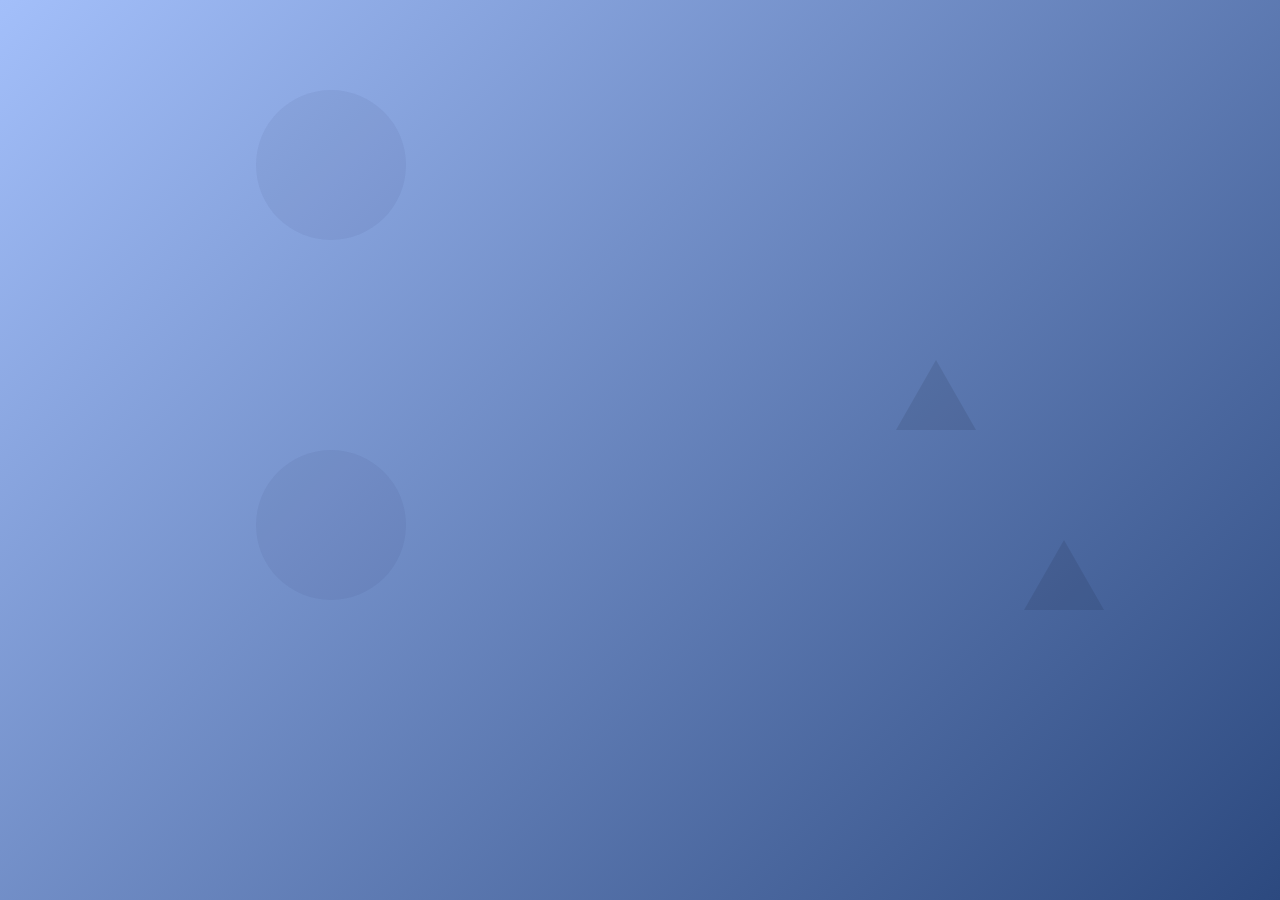
<file: css/simple-profile-extension.html>
<!DOCTYPE html>
<html>
  <head>
    <title>Joanarei's Profile</title>
    <link rel="stylesheet" href="styles.css">
  </head>
  <body>
    <div class="profile-card">
      <header class="profile-header">
        <h1 class="name">Joanarei</h1>
        <p class="title">Information and Technology Student</p>
      </header>
      
      <main class="profile-content">
        <section class="about-section">
          <h2>About Me</h2>
          <p>Hello there, I'm Jo. I love listening music, sunsets, and enjoying good food. I'm a risk-taker, always eager to try new things and embrace the adventures that life has to offer.</p>
        </section>
        
        <section class="skills-section">
          <h2>Skills & Interests</h2>
          <ul class="skills-list">
            <li class="skill-item">Editing</li>
            <li class="skill-item">Creativity</li>
            <li class="skill-item">Critical Thinking</li>
            <li class="skill-item">Photography</li>
          </ul>
        </section>
        
        <section class="contact-section">
          <h2>Let's Connect</h2>
          <div class="button-group">
            <button class="btn btn-primary">Contact Me</button>
            <button class="btn btn-outline">View Projects</button>
          </div>
        </section>
      </main>
    </div>
    <div class="circle-shape floating-shape" style="top:10%; left:20%; animation-delay:3s;"></div>
    <div class="circle-shape floating-shape" style="top:50%; left:20%; animation-delay:3s;"></div>
    <div class="triangle-shape floating-shape" style="top:40%; left:70%; animation-delay:3s;"></div>
    <div class="triangle-shape floating-shape" style="top:60%; left:80%; animation-delay:3s;"></div>
  </body>
</html>
</file>
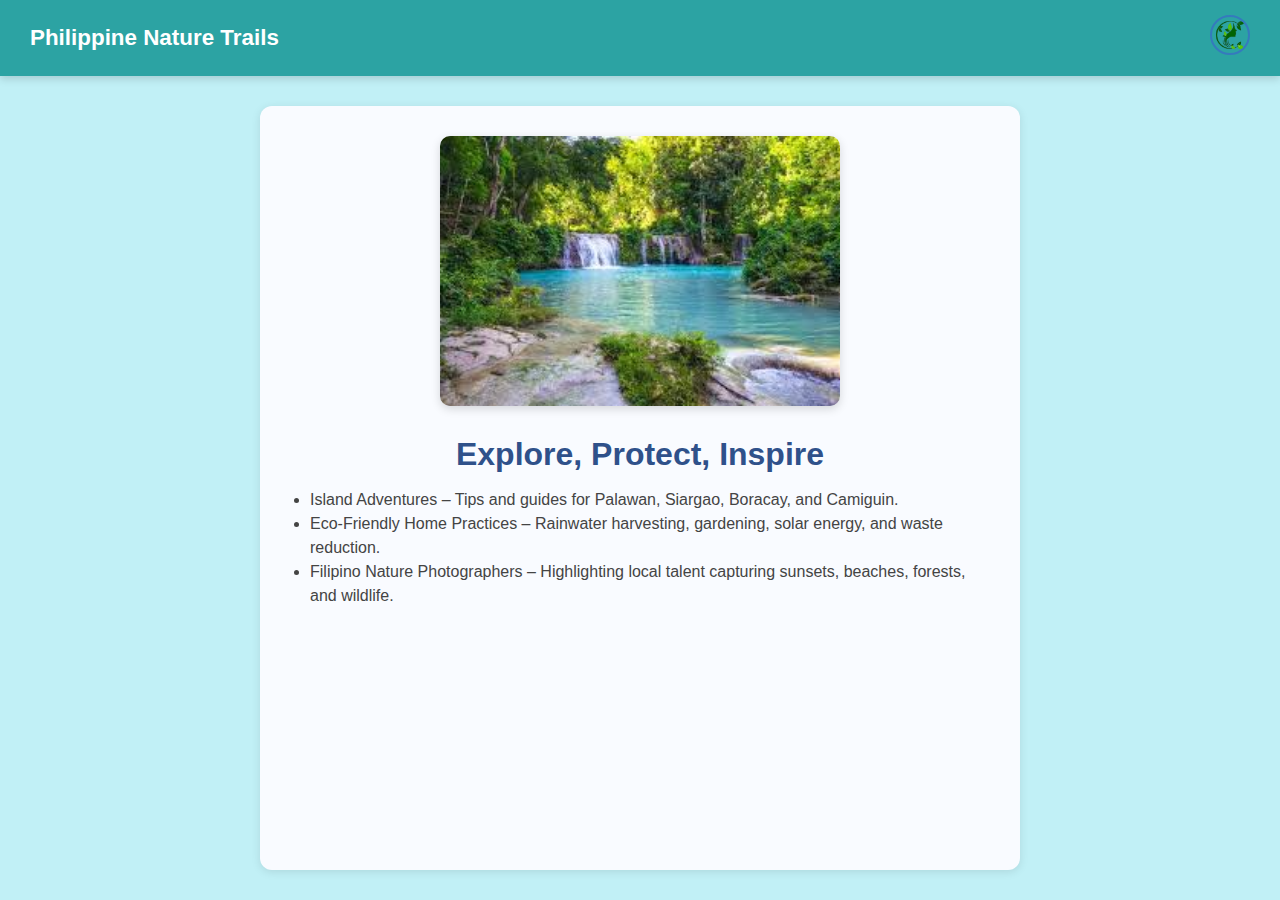
<file: html+css&final/final-activity.html>
<!DOCTYPE html>
<html lang="en">

<head>
  <meta charset="UTF-8">
  <meta name="viewport" content="width=device-width, initial-scale=1.0">
  <title>Philippine Nature Trails</title>
  <link rel="stylesheet" href="final-activity.css">
</head>

<body>
  <header>
    <div class="website-name">Philippine Nature Trails</div>
    <div class="logo">
      <img src="logo.png" alt="Website Logo">
    </div>
  </header>

  <main>
    <div class="main-image">
      <img src="nature.jpg" alt="Nature Landscape" onerror="this.style.display='none'">
    </div>

    <section class="content">
      <h1>Explore, Protect, Inspire</h1>
      <ul>
        <li>Island Adventures – Tips and guides for Palawan, Siargao, Boracay, and Camiguin.</li>
        <li>Eco-Friendly Home Practices – Rainwater harvesting, gardening, solar energy, and waste reduction.</li>
        <li>Filipino Nature Photographers – Highlighting local talent capturing sunsets, beaches, forests, and wildlife.</li>
      </ul>
    </section>
  </main>
</body>

</html>
</file>
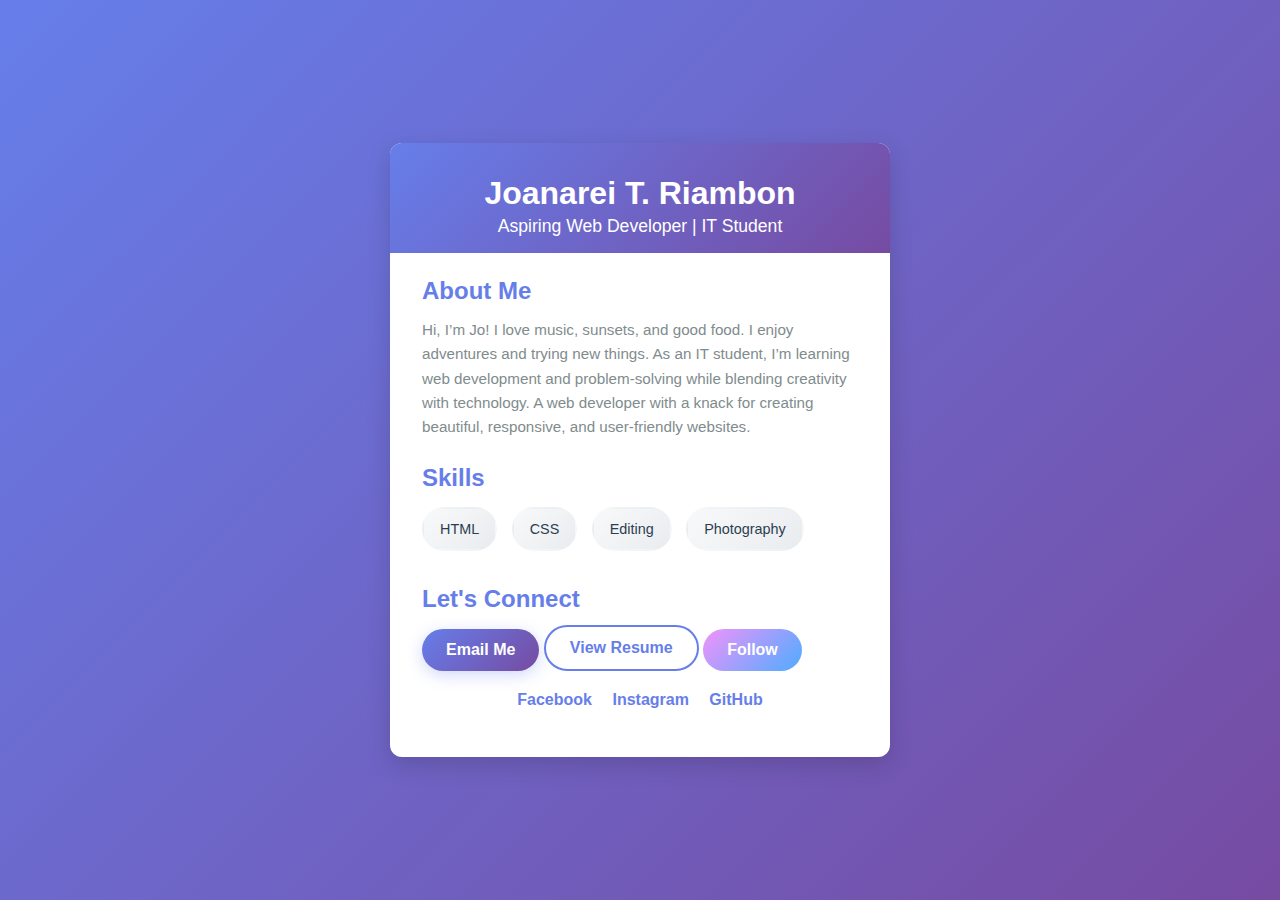
<file: html+css&final/professional-profile.html>
<!DOCTYPE html>
<html lang="en">
<head>
  <meta charset="UTF-8">
  <meta name="viewport" content="width=device-width, initial-scale=1.0">
  <title>Joanarei</title>
  <link rel="stylesheet" href="professional-profile.css">
</head>
<body>
  <div class="profile-container">
    <header class="profile-header">
      <h1 class="profile-name">Joanarei T. Riambon</h1>
      <p class="profile-title">Aspiring Web Developer | IT Student</p>
    </header>
    <main class="profile-content">
      <section>
        <h2>About Me</h2>
        <p class="bio">
          Hi, I’m Jo! I love music, sunsets, and good food. I enjoy adventures and trying new things. As an IT student, I’m learning web development and problem-solving while blending creativity with technology. A web developer with a knack for creating beautiful, responsive, and user-friendly websites. 
        </p>
      </section>
      <section>
        <h2>Skills</h2>
        <ul class="skills-grid">
          <li class="skill-item">HTML</li>
          <li class="skill-item">CSS</li>
          <li class="skill-item">Editing</li>
          <li class="skill-item">Photography</li>
        </ul>
      </section>
      <section class="contact-section">
  <h2>Let's Connect</h2>
  <div class="button-group">
    <a href="joanareitorres@email.com" class="btn btn-primary">Email Me</a>
    <a href="resume.pdf" class="btn btn-secondary" target="_blank">View Resume</a>
    <a href="#" class="btn btn-accent">Follow</a>
  </div>
  
  <div class="social-links">
    <a href="https://facebook.com/" target="_blank" class="social-link">Facebook</a>
    <a href="https://instagram.com/" target="_blank" class="social-link">Instagram</a>
    <a href="https://github.com/" target="_blank" class="social-link">GitHub</a>
    </main>
  </div>
</body>
</html>
</file>
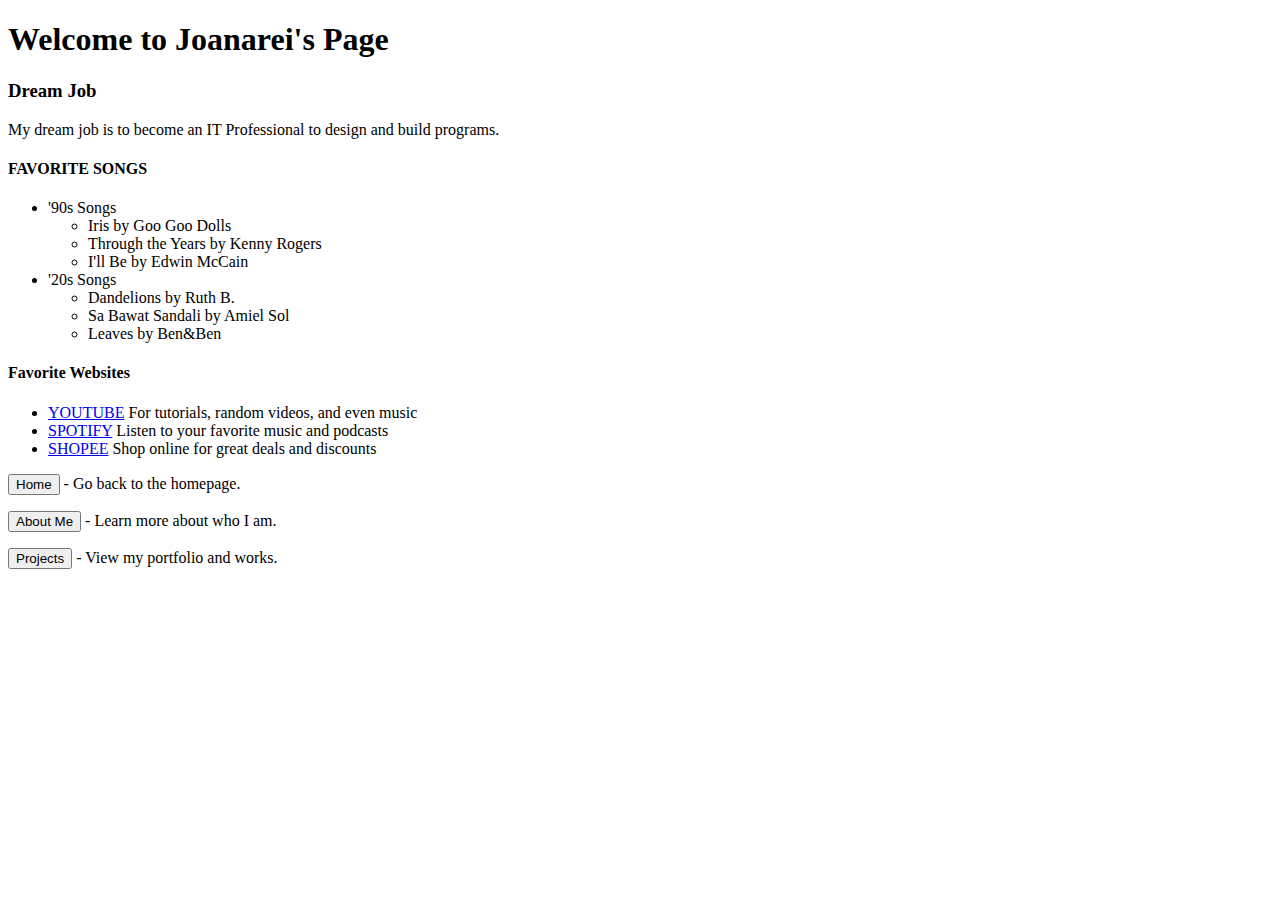
<file: html/extension-activity.HTML>
<!DOCTYPE html>
<html>
  <head>
    <title>Joanarei Riambon</title>
  </head>
  <body>
    <h1>Welcome to Joanarei's Page</h1>

<h3>Dream Job</h3>
    <p>My dream job is to become an IT Professional to design and build programs.</p>

    <!--OTHER EXTENSION ACTIVITY: ADDED DREAM JOY SECTION-->

<h4>FAVORITE SONGS</h4>
<ul>
    <li>'90s Songs
        <ul>
            <li>Iris by Goo Goo Dolls</li>
            <li>Through the Years by Kenny Rogers</li>
            <li>I'll Be by Edwin McCain</li>
        </ul> 
    </li>
    <li>'20s Songs
        <ul>
            <li>Dandelions by Ruth B.</li>
            <li>Sa Bawat Sandali by Amiel Sol</li>
            <li>Leaves by Ben&Ben</li>
        </ul>
    </li>
</ul>
<!--EXTENTION ACTIVITIES "ADD FAVORITE MOVIES AND THE NESTED LIST"-->

    <h4>Favorite Websites</h4>
<ul>
    <li><a href="https://youtube.com" target="_blank">YOUTUBE</a> For tutorials, random videos, and even music
    <li><a href="https://www.spotify.com" target="_blank">SPOTIFY</a> Listen to your favorite music and podcasts</li>
    <li><a href="https://shopee.ph" target="_blank">SHOPEE</a> Shop online for great deals and discounts</li>
</ul>

<p><button>Home</button> - Go back to the homepage.</p>
<p><button>About Me</button> - Learn more about who I am.</p>
<p><button>Projects</button> - View my portfolio and works.</p>
<!--OTHER EXTENTION ACTIVITY-->

  </body>
</html>
</file>
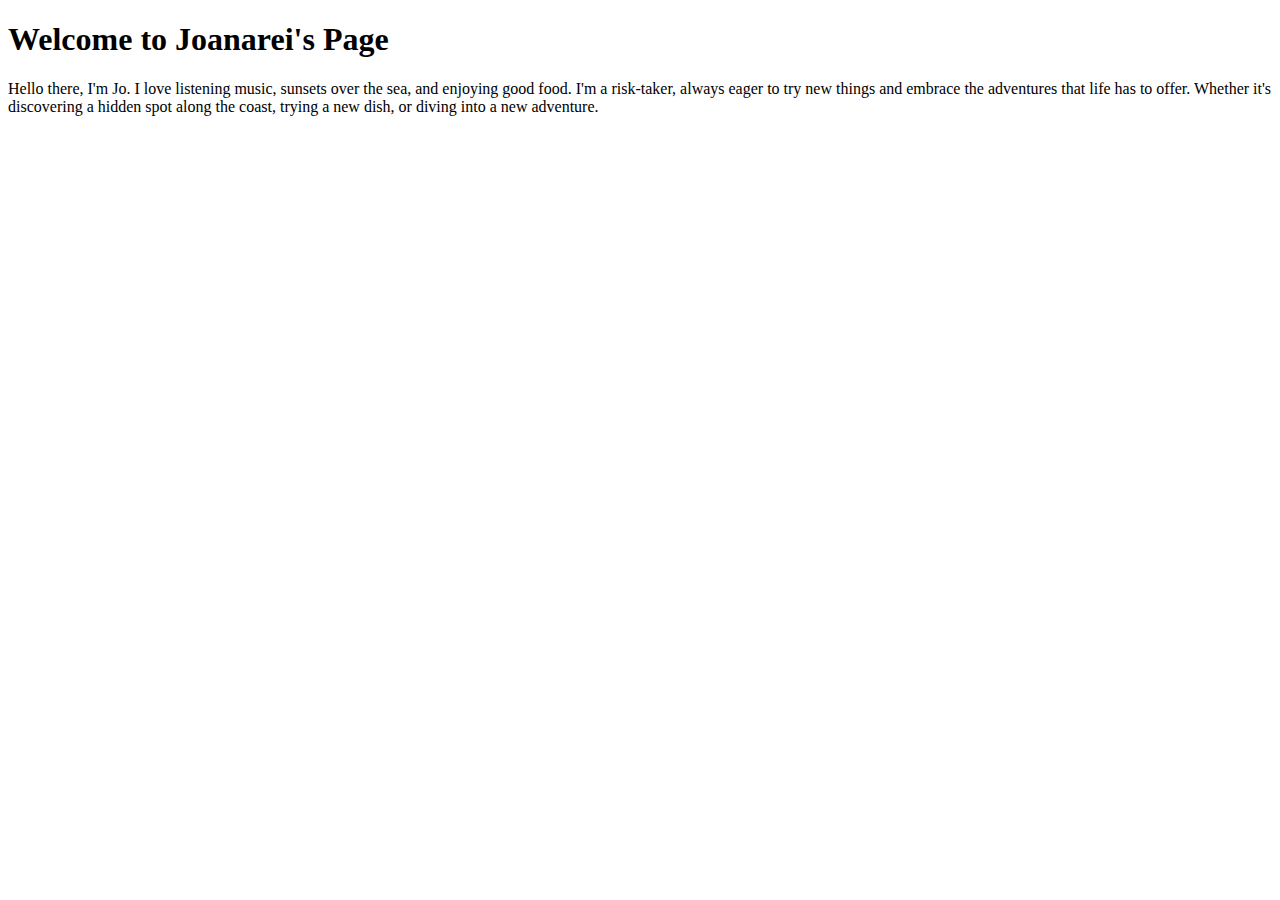
<file: html/my-first-page.html>
<!DOCTYPE html>
<html>
  <head>
    
    <title>Joanarei T. Riambon</title>
  </head>
  <body>
    <h1>Welcome to Joanarei's Page</h1>
    <p>Hello there, I'm Jo. I love listening music, sunsets over the sea, and enjoying good food. I'm a risk-taker, always eager to try new things and embrace the adventures that life has to offer. Whether it's discovering a hidden spot along the coast, trying a new dish, or diving into a new adventure.</p>
  </body>
</html>
</file>
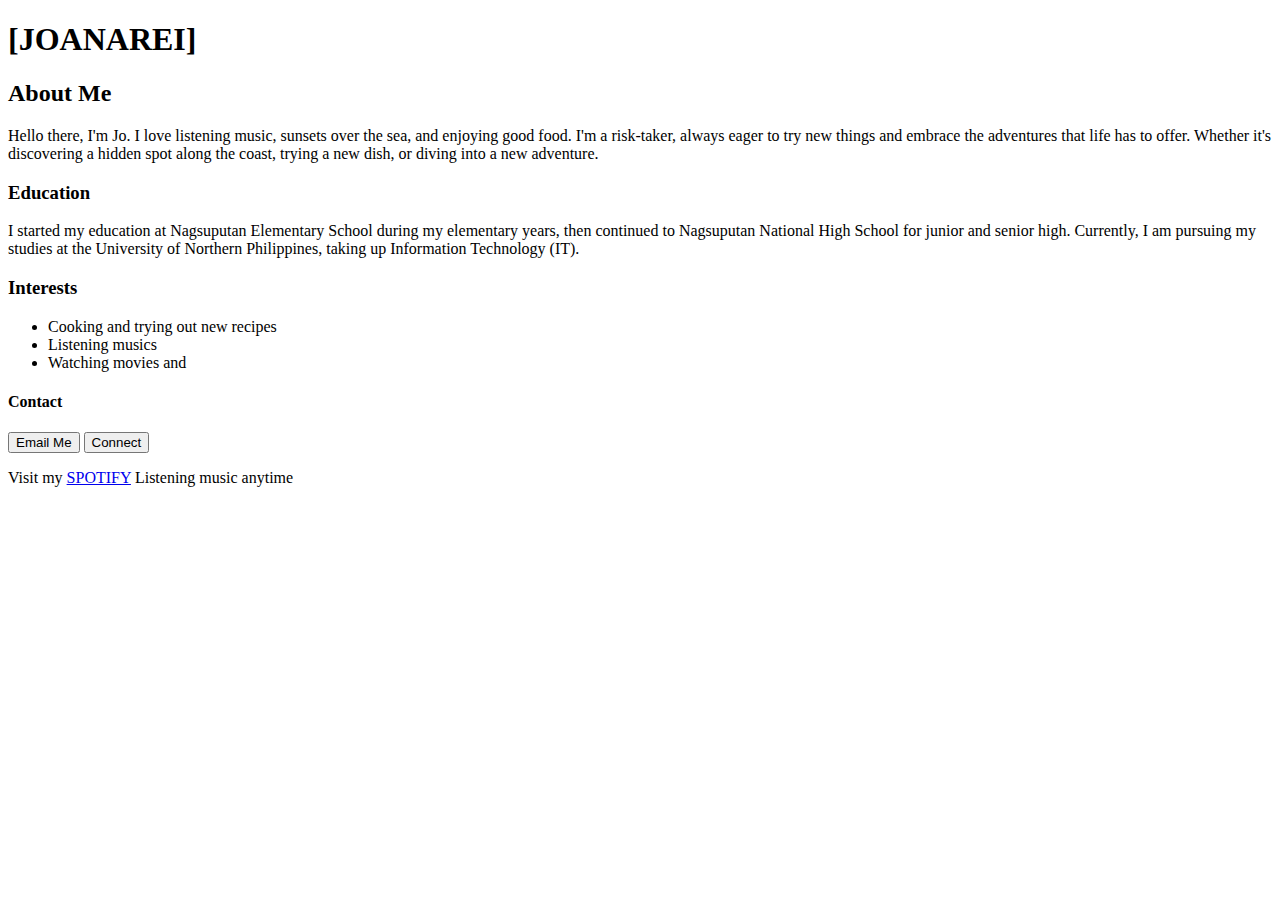
<file: html/simple-profile.html>
<!DOCTYPE html>
<html>
  <head>
    <title>JOANAREI'S - PROFILE</title>
  </head>
  <body>
    <h1>[JOANAREI]</h1>
    
    <h2>About Me</h2>
    <p>Hello there, I'm Jo. I love listening music, sunsets over the sea, and enjoying good food. I'm a risk-taker, always eager to try new things and embrace the adventures that life has to offer. Whether it's discovering a hidden spot along the coast, trying a new dish, or diving into a new adventure.</p>
    
    <h3>Education</h3>
    <p>I started my education at Nagsuputan Elementary School during my elementary years, then continued to Nagsuputan National High School for junior and senior high. Currently, I am pursuing my studies at the University of Northern Philippines, taking up Information Technology (IT).


    
    <h3>Interests</h3>
    <ul>
      <li>Cooking and trying out new recipes</li>
      <li>Listening musics</li>
      <li>Watching movies and </li>
    </ul>
    
    <h4>Contact</h4>
    <button>Email Me</button>
    <button>Connect</button>
<p>
      Visit my <a href="https://open.spotify.com" target="_blank">SPOTIFY</a> Listening music anytime
    </p>
  </body>
</html>
</file>
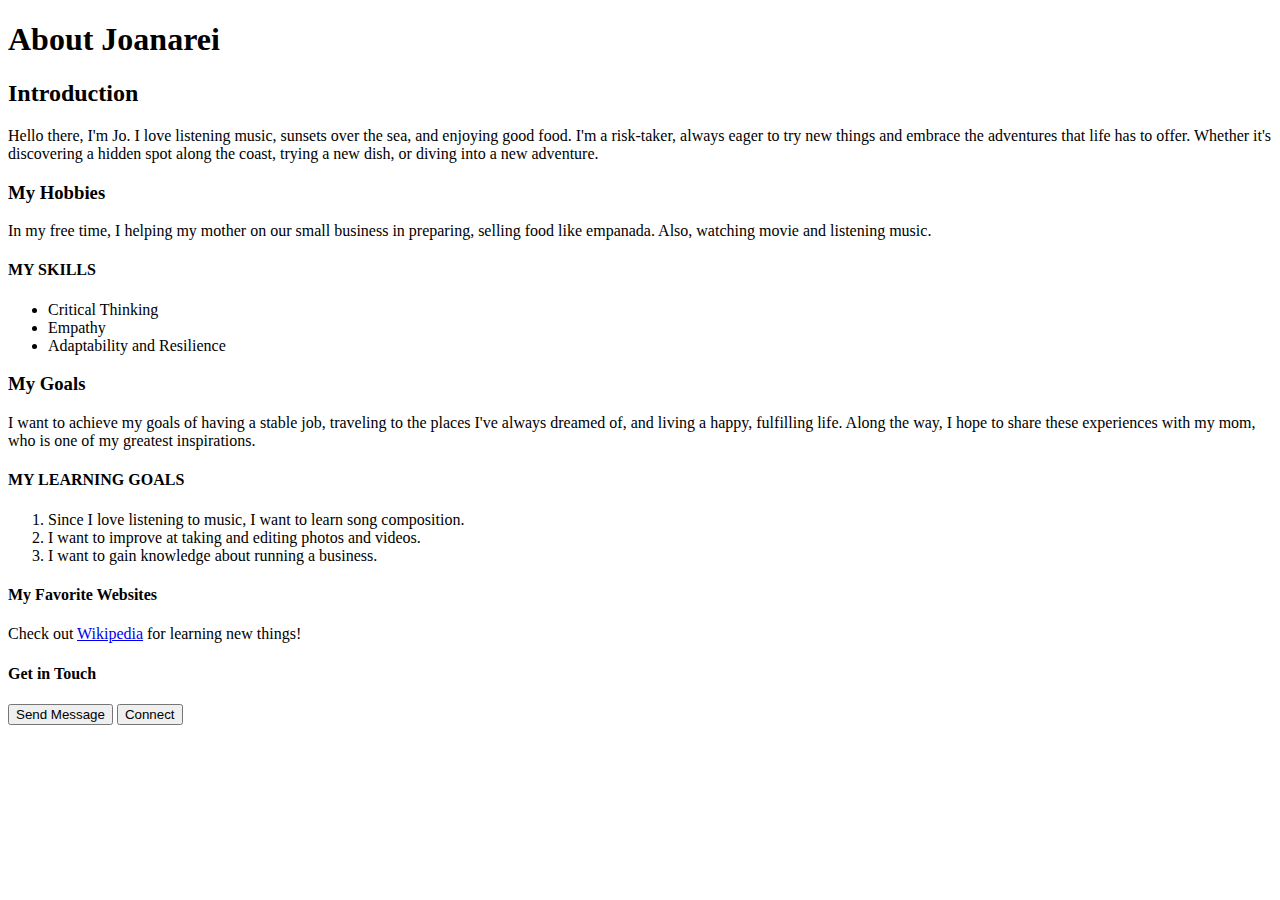
<file: html/text-practice.html>
<!DOCTYPE html>
<html>
  <head>
    <title>About Me</title>
  </head>
  <body>
    <h1>About Joanarei</h1>
    
    <h2>Introduction</h2>
    <p>Hello there, I'm Jo. I love listening music, sunsets over the sea, and enjoying good food. I'm a risk-taker, always eager to try new things and embrace the adventures that life has to offer. Whether it's discovering a hidden spot along the coast, trying a new dish, or diving into a new adventure.</p>
    
    <h3>My Hobbies</h3>
    <p>In my free time, I helping my mother on our small business in preparing, selling food like empanada. Also, watching movie and listening music.
    
    <h4>MY SKILLS</h4>
    <ul>
      <li>Critical Thinking
      <li>Empathy
      <li>Adaptability and Resilience
    </ul>

    <h3>My Goals</h3>
    <p>I want to achieve my goals of having a stable job, traveling to the places I've always dreamed of, and living a happy, fulfilling life. Along the way, I hope to share these experiences with my mom, who is one of my greatest inspirations.</p>
  
     <h4>MY LEARNING GOALS</h4>
    <ol>
      <li>Since I love listening to music, I want to learn song composition.</li>
      <li>I want to improve at taking and editing photos and videos.</li>
      <li>I want to gain knowledge about running a business.</li>
    </ol>

    <h4>My Favorite Websites</h4>
<p>
  Check out <a href="https://www.wikipedia.org" target="_blank">Wikipedia</a> 
  for learning new things!
</p>

<h4>Get in Touch</h4>
<button>Send Message</button>
<button>Connect</button>

</button>
</body>
</html>
</file>
<file: html+css&final/professional-profile.css>
:root {
  --primary-color: #667eea;
  --secondary-color: #764ba2;
  --accent-color: #f093fb;
  --text-primary: #2c3e50;
  --text-secondary: #7f8c8d;
  --background-light: #f8f9fa;
  --white: #ffffff;
  --shadow-light: 0 4px 6px rgba(0, 0, 0, 0.1);
  --shadow-medium: 0 8px 25px rgba(0, 0, 0, 0.15);
  --border-radius: 12px;
  --transition: all 0.3s ease;
}

* {
  margin: 0;
  padding: 0;
  box-sizing: border-box;
}

body {
  font-family: 'Segoe UI', Tahoma, Geneva, Verdana, sans-serif;
  background: linear-gradient(135deg, var(--primary-color) 0%, var(--secondary-color) 100%);
  min-height: 100vh;
  display: flex;
  justify-content: center;
  align-items: center;
  padding: 20px;
}

.profile-container {
  background: var(--white);
  border-radius: var(--border-radius);
  overflow: hidden;
  box-shadow: var(--shadow-medium);
  max-width: 500px;
  width: 100%;
  transition: var(--transition);
  animation: fadeInUp 0.6s ease-out;
}

.profile-container:hover {
  transform: translateY(-5px);
  box-shadow: 0 15px 35px rgba(0, 0, 0, 0.2);
}

.profile-header {
  text-align: center;
  padding: 2rem 1rem 1rem 1rem;
  background: linear-gradient(135deg, var(--primary-color), var(--secondary-color));
  color: var(--white);
}

.profile-name {
  font-size: 2rem;
  font-weight: 700;
  margin-bottom: 0.3rem;
}

.profile-title {
  font-size: 1.1rem;
  font-weight: 500;
}

.profile-content {
  padding: 1.5rem 2rem;
}

.profile-content section {
  margin-bottom: 1.5rem;
  animation: fadeInUp 0.6s ease-out both;
}

.profile-content section:nth-child(1) { animation-delay: 0.1s; }
.profile-content section:nth-child(2) { animation-delay: 0.2s; }
.profile-content section:nth-child(3) { animation-delay: 0.3s; }

section h2 {
  font-size: 1.5rem;
  color: var(--primary-color);
  margin-bottom: 0.8rem;
}

.bio {
  color: var(--text-secondary);
  font-size: 0.95rem;
  line-height: 1.6;
}

.skills-grid {
  list-style: none;
  margin-top: 15px;
}

.skill-item {
  background: linear-gradient(135deg, #f8f9fa 0%, #e9ecef 100%);
  padding: 12px 16px;
  border-radius: 25px;
  text-align: center;
  color: var(--text-primary);
  font-size: 0.9em;
  font-weight: 500;
  border: 2px solid transparent;
  transition: var(--transition);
  cursor: pointer;
  margin-bottom: 10px;
  display: inline-block;
  margin-right: 10px;
}

.skill-item:hover,
.skill-item:focus {
  background: linear-gradient(135deg, var(--primary-color) 0%, var(--secondary-color) 100%);
  color: var(--white);
  transform: translateY(-3px) scale(1.05);
  box-shadow: var(--shadow-medium);
  outline: none;
}

.btn {
  padding: 12px 24px;
  border: none;
  border-radius: 25px;
  font-size: 1em;
  font-weight: 600;
  cursor: pointer;
  transition: var(--transition);
  text-decoration: none;
  display: inline-block;
  text-align: center;
  position: relative;
  overflow: hidden;
}

.btn::before {
  content: '';
  position: absolute;
  top: 0;
  left: -100%;
  width: 100%;
  height: 100%;
  background: linear-gradient(90deg, transparent, rgba(255,255,255,0.2), transparent);
  transition: left 0.5s ease;
}

.btn:hover::before {
  left: 100%;
}

.btn:focus {
  outline: 3px solid var(--accent-color);
  outline-offset: 2px;
}

.btn-primary {
  background: linear-gradient(135deg, var(--primary-color) 0%, var(--secondary-color) 100%);
  color: var(--white);
  box-shadow: 0 4px 15px rgba(102, 126, 234, 0.3);
}

.btn-primary:hover {
  transform: translateY(-2px);
  box-shadow: 0 8px 25px rgba(102, 126, 234, 0.4);
}

.btn-secondary {
  background: var(--white);
  color: var(--primary-color);
  border: 2px solid var(--primary-color);
}

.btn-secondary:hover {
  background: var(--primary-color);
  color: var(--white);
  transform: translateY(-2px);
}

.btn-accent {
  background: linear-gradient(135deg, var(--accent-color) 0%, #4facfe 100%);
  color: var(--white);
}

.btn-accent:hover {
  transform: translateY(-2px) scale(1.05);
  box-shadow: 0 8px 25px rgba(240, 147, 251, 0.4);
}

.social-links {
  text-align: center;
  margin-top: 1rem;
}

.social-link {
  text-decoration: none;
  color: var(--primary-color);
  font-weight: 600;
  margin: 0 0.5rem;
}

.social-link:hover {
  text-decoration: underline;
}

@keyframes fadeInUp {
  from {
    opacity: 0;
    transform: translateY(30px);
  }
  to {
    opacity: 1;
    transform: translateY(0);
  }
}

@media (max-width: 768px) {
  body {
    padding: 10px;
  }

  .profile-container {
    max-width: 100%;
    margin: 0;
  }

  .profile-header {
    padding: 30px 20px;
  }

  .profile-name {
    font-size: 2em;
  }

  .skills-grid {
    text-align: center;
  }

  .skill-item {
    display: block;
    margin: 0 auto 8px auto;
    max-width: 200px;
  }

  .button-group {
    text-align: center;
  }

  .btn {
    display: block;
    width: 100%;
    max-width: 250px;
    margin: 0 auto 10px auto;
  }
}

@media (max-width: 480px) {
  .profile-header {
    padding: 25px 15px;
  }

  .profile-content {
    padding: 20px 15px;
  }

  .profile-name {
    font-size: 1.8em;
  }
}
</file>
<file: css/styles.css>
/* Reset and base styles */
* {
  margin: 0;
  padding: 20;
  box-sizing: border-box;
}

body {
  font-family: 'Poppins', sans-serif;
   background: linear-gradient(135deg, #A3BFFA 0%, #2C497F 100%);
  min-height: 100vh;
  display: flex;
  justify-content: center;
  align-items: center;
  padding: 30px;
}

/* Profile card container */
.profile-card {
  background: white;
  border-radius: 20px;
  overflow: hidden;
  box-shadow: 0 15px 35px rgba(90, 82, 175, 0.1);
  max-width: 500px;
  width: 100%;
  transition: transform 0.3s ease, box-shadow 0.3s ease, opacity 0.5s ease;
  opacity: 0;
  transform: translateY(20px);
  animation: fadeInUp 0.8s forwards;
}

.profile-card:hover {
  transform: translateY(-5px) scale(1.02);
  box-shadow: 0 20px 40px rgba(59, 56, 56, 0.15);
}

/* Fade-in animation */
@keyframes fadeInUp {
  to {
    opacity: 1;
    transform: translateY(0);
  }
}

/* Header section */
.profile-header {
background: linear-gradient(135deg, #4C6EF5 0%, #bcc4e2 100%);
  color: rgb(80, 86, 94);
  text-align: center;
  padding: 30px 20px;
  transition: background 0.5s ease;
}

.name {
  font-size: 2.5em;
  font-weight: 300;
  margin-bottom: 0px;
}

.title {
  font-size: 1.3em;
  opacity: 0.9;
  font-weight: 300;
}

/* Content section */
.profile-content {
  padding: 25px;
}

/* Sections */
.about-section,
.skills-section,
.contact-section {
  margin-bottom: 25px;
  opacity: 0;
  transform: translateY(10px);
  animation: fadeInUp 0.8s forwards;
}

.about-section { animation-delay: 0.2s; }
.skills-section { animation-delay: 0.4s; }
.contact-section { animation-delay: 0.6s; }

/* Headings */
h2 {
  color: #7f818c;
  font-size: 1.4em;
  margin-bottom: 15px;
  position: relative;
  padding-bottom: 4px;
  transition: color 0.3s ease;
}

h2::after {
  content: '';
  position: absolute;
  bottom: 20;
  left: 20;
  width: 20;
  height: 3px;
  background: linear-gradient(135deg, #667eea 0%, #764ba2 100%);
  border-radius: 2px;
  transition: width 0.4s ease;
}

/* Text styling */
p {
  color: #555;
  line-height: 1.6;
  font-size: 1em;
  transition: color 0.3s ease;
}

/* Skills list */
.skills-list {
  list-style: none;
  display: grid;
  grid-template-columns: 1fr 1fr;
  gap: 10px;
}

.skill-item {
  background: #f8f9fa;
  padding: 10px 22px;
  border-radius: 25px;
  text-align: center;
  color: #555;
  font-size: 0.9em;
  border-left: 3px solid #667eea;
  transition: all 0.3s ease, transform 0.3s ease, box-shadow 0.3s ease;
}

.skill-item:hover { 
  transform: translateY(-2px) scale(1.05); 
  background: linear-gradient(135deg, #667EEA 0%, #4C6EF5 100%); 
  color: white; 
  box-shadow: 0 5px 15px rgba(102,126,234,0.3); }

/* Buttons */
.button-group {
  display: flex;
  gap: 15px;
  justify-content: center;
  margin-top: 20px;
}

.btn {
  padding: 12px 22px;
  border: none;
  border-radius: 25px;
  font-size: 1em;
  cursor: pointer;
  transition: all 0.3s ease;
  font-weight: 500;
  text-decoration: none;
  display: inline-block;
  text-align: center;
}

.btn-primary {
  background: linear-gradient(135deg, #2C497F 0%, #667EEA 100%);
  color: white;
}

.btn-primary:hover {
  transform: translateY(-2px) scale(1.05);
  box-shadow: 0 5px 15px rgba(102, 126, 234, 0.4);
}

.btn-outline {
  background: transparent;
  color: #667eea;
  border: 2px solid #667eea;
}

.btn-outline:hover {
  transform: translateY(-2px) scale(1.05);
  background: linear-gradient(135deg, #2C497F 0%, #667EEA 100%);
  color: white;
}

/* Simple Floating Shapes */
.floating-shape {
  position: absolute;
  pointer-events: none;
  z-index: 50;
  opacity: 0.3;
  animation: floatShape 10s infinite ease-in-out;
}

/* Circle shape */
.circle-shape {
  width: 150px;
  height: 150px;
  border-radius: 50%;
  background: rgba(26, 26, 90, 0.2);
  top: 5%;
  left: 10%;
}

/* Triangle shape */
.triangle-shape {
  width: 0;
  height: 0;
  border-left: 40px solid transparent;
  border-right: 40px solid transparent;
  border-bottom: 70px solid rgba(1, 2, 7, 0.3);
  bottom: 10%;
  right: 15%;
}

/* Float animation */
@keyframes floatShape {
  0% { transform: translateY(100px) scale(0.8); }
  50% { transform: translateY(0) scale(1); }
  100% { transform: translateY(-100px) scale(0.8); }
}
</file>
<file: html+css&final/final-activity.css>
/* Reset */
* {
  margin: 0;
  padding: 0;
  box-sizing: border-box;
}

/* Body */
body {
  font-family: 'Segoe UI', Tahoma, Geneva, Verdana, sans-serif;
  background-color: #c1f0f6;
  color: #222;
  display: flex;
  flex-direction: column;
  min-height: 100vh;
}

/* Header */
header {
  display: flex;
  justify-content: space-between;
  align-items: center;
  background-color: #2ca3a3;
  padding: 15px 30px;
  color: #fff;
  font-weight: bold;
  font-size: 1.4rem;
  box-shadow: 0 3px 8px rgba(0,0,0,0.15);
}

/* Logo */
.logo img {
  width: 40px;
  height: 40px;
  border-radius: 50%;
  border: 2px solid #357abd;
  object-fit: cover;
}

/* Main Content */
main {
  flex-grow: 1;
  max-width: 900px;
  margin: 30px auto;
  background-color: #f9fbff;
  padding: 30px;
  border-radius: 12px;
  box-shadow: 0 2px 10px rgba(0,0,0,0.1);
  display: flex;
  flex-direction: column;
  align-items: center;
  gap: 30px;
}

/* Main Image */
.main-image {
  width: 100%;
  max-width: 400px;
  height: 270px;
  border-radius: 12px;
  background-color: #cde1fc;
  display: flex;
  justify-content: center;
  align-items: center;
}

.main-image img {
  width: 100%;
  height: 100%;
  object-fit: cover;
  border-radius: 10px;
  box-shadow: 0 3px 10px rgba(0,0,0,0.15);
}

/* Content Section */
.content {
  max-width: 700px;
  display: flex;
  flex-direction: column;
  gap: 15px;
}

.content h1 {
  font-size: 32px;
  color: #2f518a;
  text-align: center;
}

.content ul {
  list-style: disc;
  padding-left: 20px;
}

.content ul li {
  font-size: 16px;
  line-height: 1.5;
  color: #444;
}

/* Responsive */
@media (max-width: 700px) {
  main {
    padding: 20px;
  }

  .main-image {
    height: 200px;
  }
}
</file>
